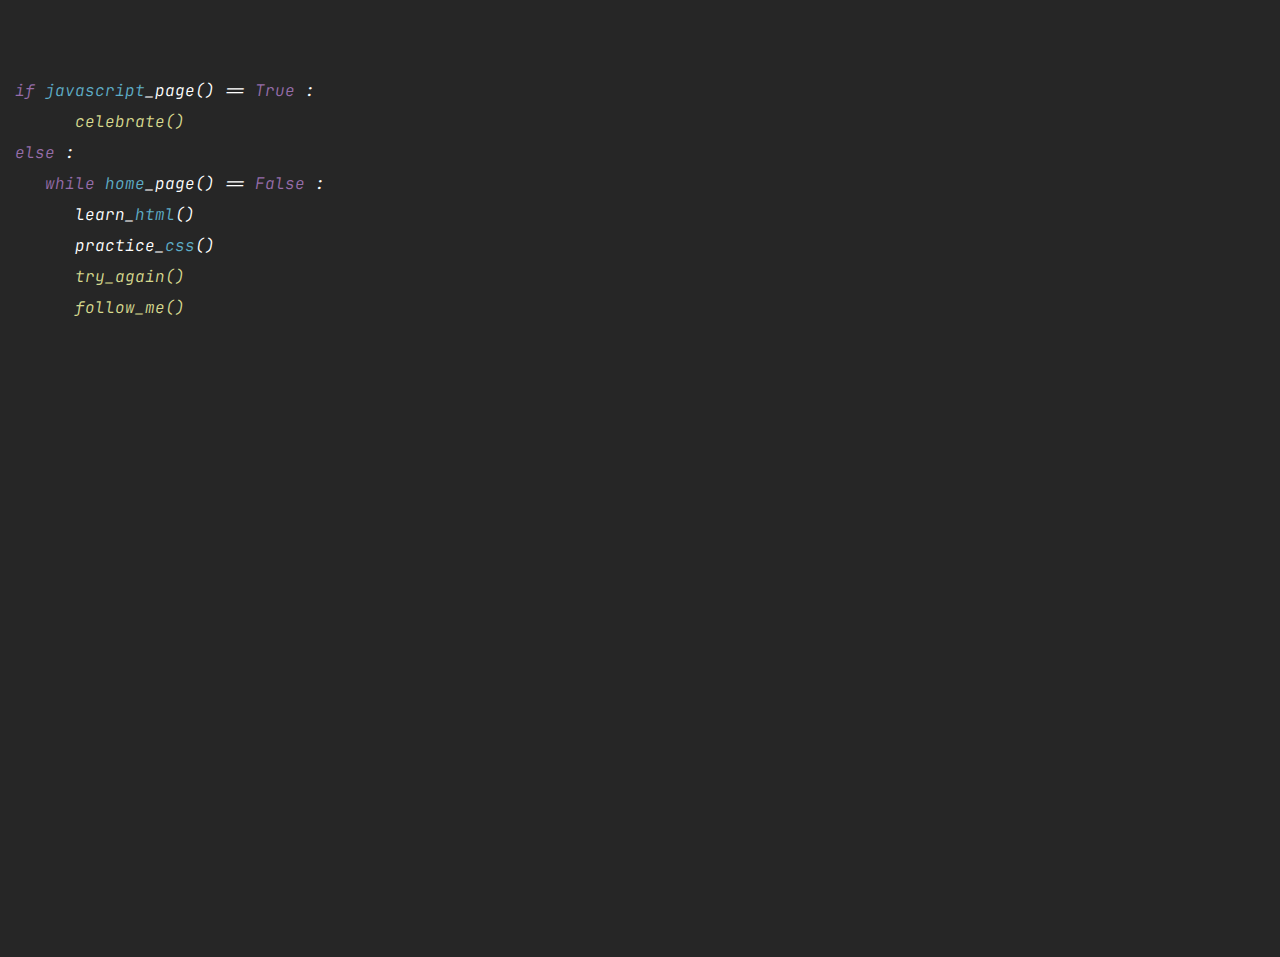
<file: index.html>
<!DOCTYPE html>
<html lang="pt-br">

<head>
    <meta charset="UTF-8">
    <meta name="viewport" content="width=device-width, initial-scale=1.0">
    <link rel="shortcut icon" href="./favicon/favicon.ico" type="image/x-icon">
    <link rel="stylesheet" href="./css/home.css">
    <title>HOME</title>
</head>

<body>
    <header>
        <nav>
            <div> 
                <p> <span class="rosa">if</span> <a href="#">javascript</a>_page() == <span class="rosa">True</span> :</p> 
                <p class="identmax"> <span class="amarelo">celebrate()</span></p>
                <p> <span class="rosa">else</span> :</p>
                <p class="identmin"> <span class="rosa">while</span> <a href="./index.html"><span class="azul">home</span></a>_page() == <span class="rosa">False</span> :</p>
                <p class="identmax"> learn_<a href="./html.html"><span class="azul">html</span></a>()</p>
                <p class="identmax"> practice_<a href="./css.html"><span class="azul">css</span></a>()</p>
                <p class="identmax"><span class="amarelo">try_again()</span></p>
                <p class="identmax"><span class="amarelo"><a href="https://github.com/Brenno-pc" class="amarelo" target="_blank" rel="external">follow_me()</a></span></p>
            </div>
        </nav>  
    </header>  
</body> 
</html>
</file>
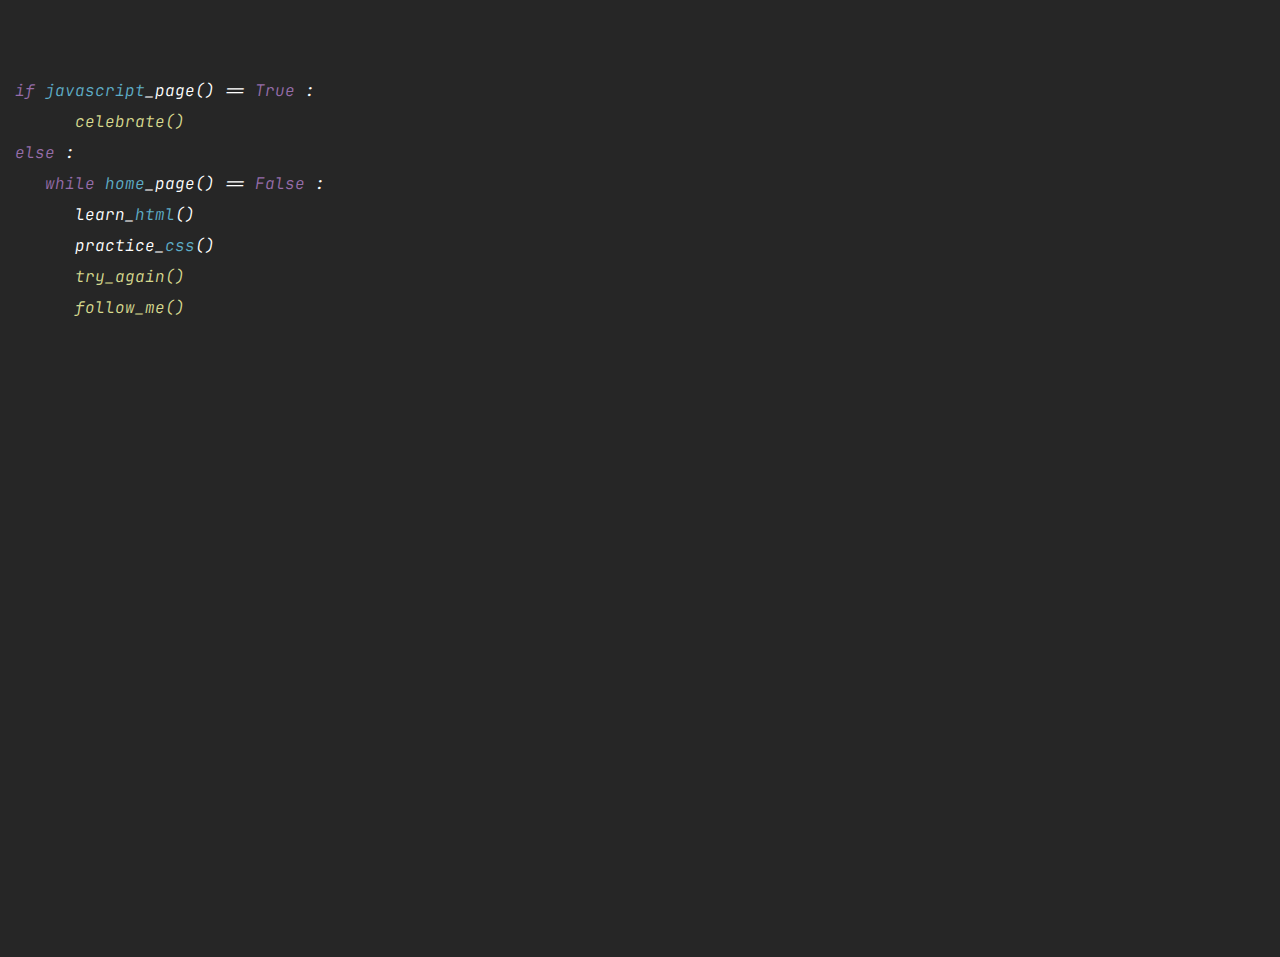
<file: html/index.html>
<!DOCTYPE html>
<html lang="pt-br">

<head>
    <meta charset="UTF-8">
    <meta name="viewport" content="width=device-width, initial-scale=1.0">
    <link rel="shortcut icon" href="./favicon/favicon.ico" type="image/x-icon">
    <link rel="stylesheet" href="../css/home.css">
    <title>HOME</title>
</head>

<body>
    <header>
        <nav>
            <div> 
                <p> <span class="rosa">if</span> <a href="#">javascript</a>_page() == <span class="rosa">True</span> :</p> <!--Falta colocar link no java script e colocar o header todo dentro do JS-->
                <p class="identmax"> <span class="amarelo">celebrate()</span></p>
                <p> <span class="rosa">else</span> :</p>
                <p class="identmin"> <span class="rosa">while</span> <a href="../html/home.html"><span class="azul">home</span></a>_page() == <span class="rosa">False</span> :</p>
                <p class="identmax"> learn_<a href="../html/html.html"><span class="azul">html</span></a>()</p>
                <p class="identmax"> practice_<a href="../html/css.html"><span class="azul">css</span></a>()</p>
                <p class="identmax"><span class="amarelo">try_again()</span></p> <!--Futuramente colocar JS para recarregar a pagina nesse botão-->
                <p class="identmax"><span class="amarelo"><a href="https://github.com/Brenno-pc" class="amarelo" target="_blank" rel="external">follow_me()</a></span></p>
            </div>
        </nav> 
    </header>  
    
</body>

</html>
</file>
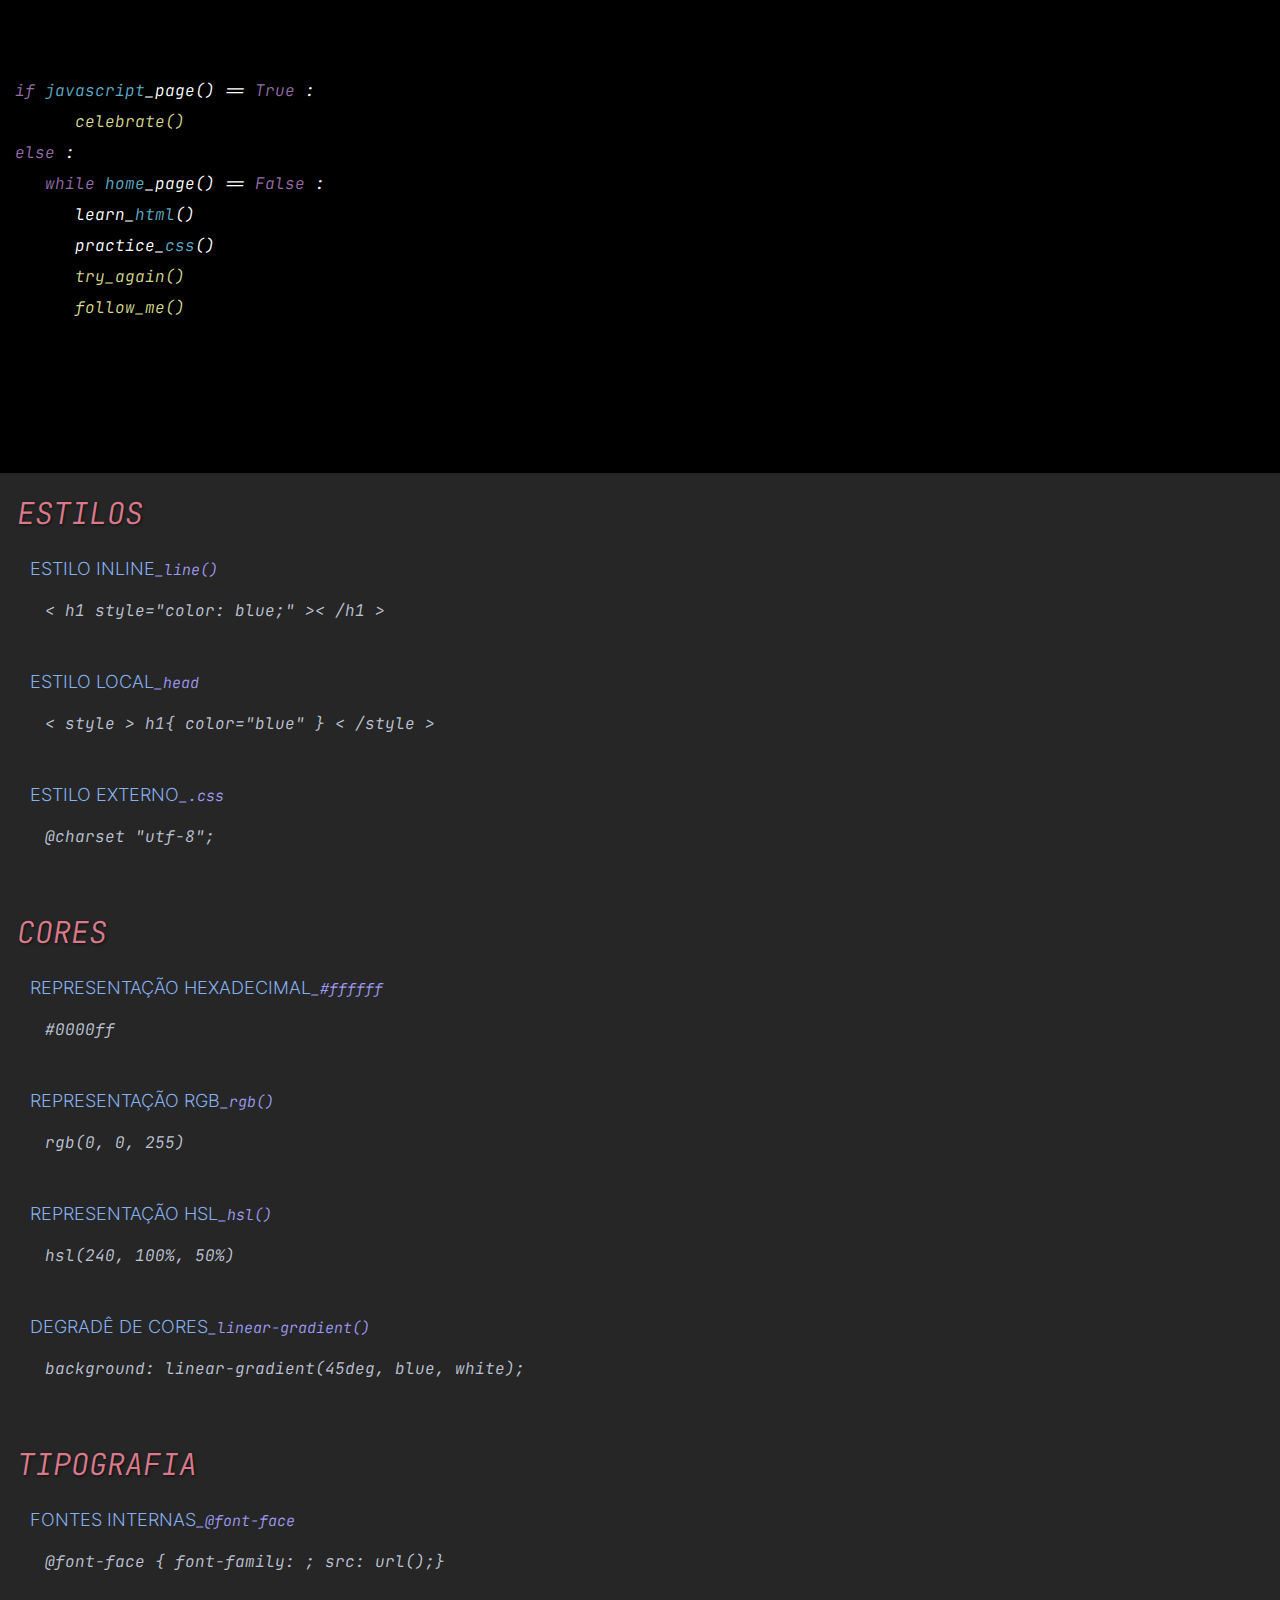
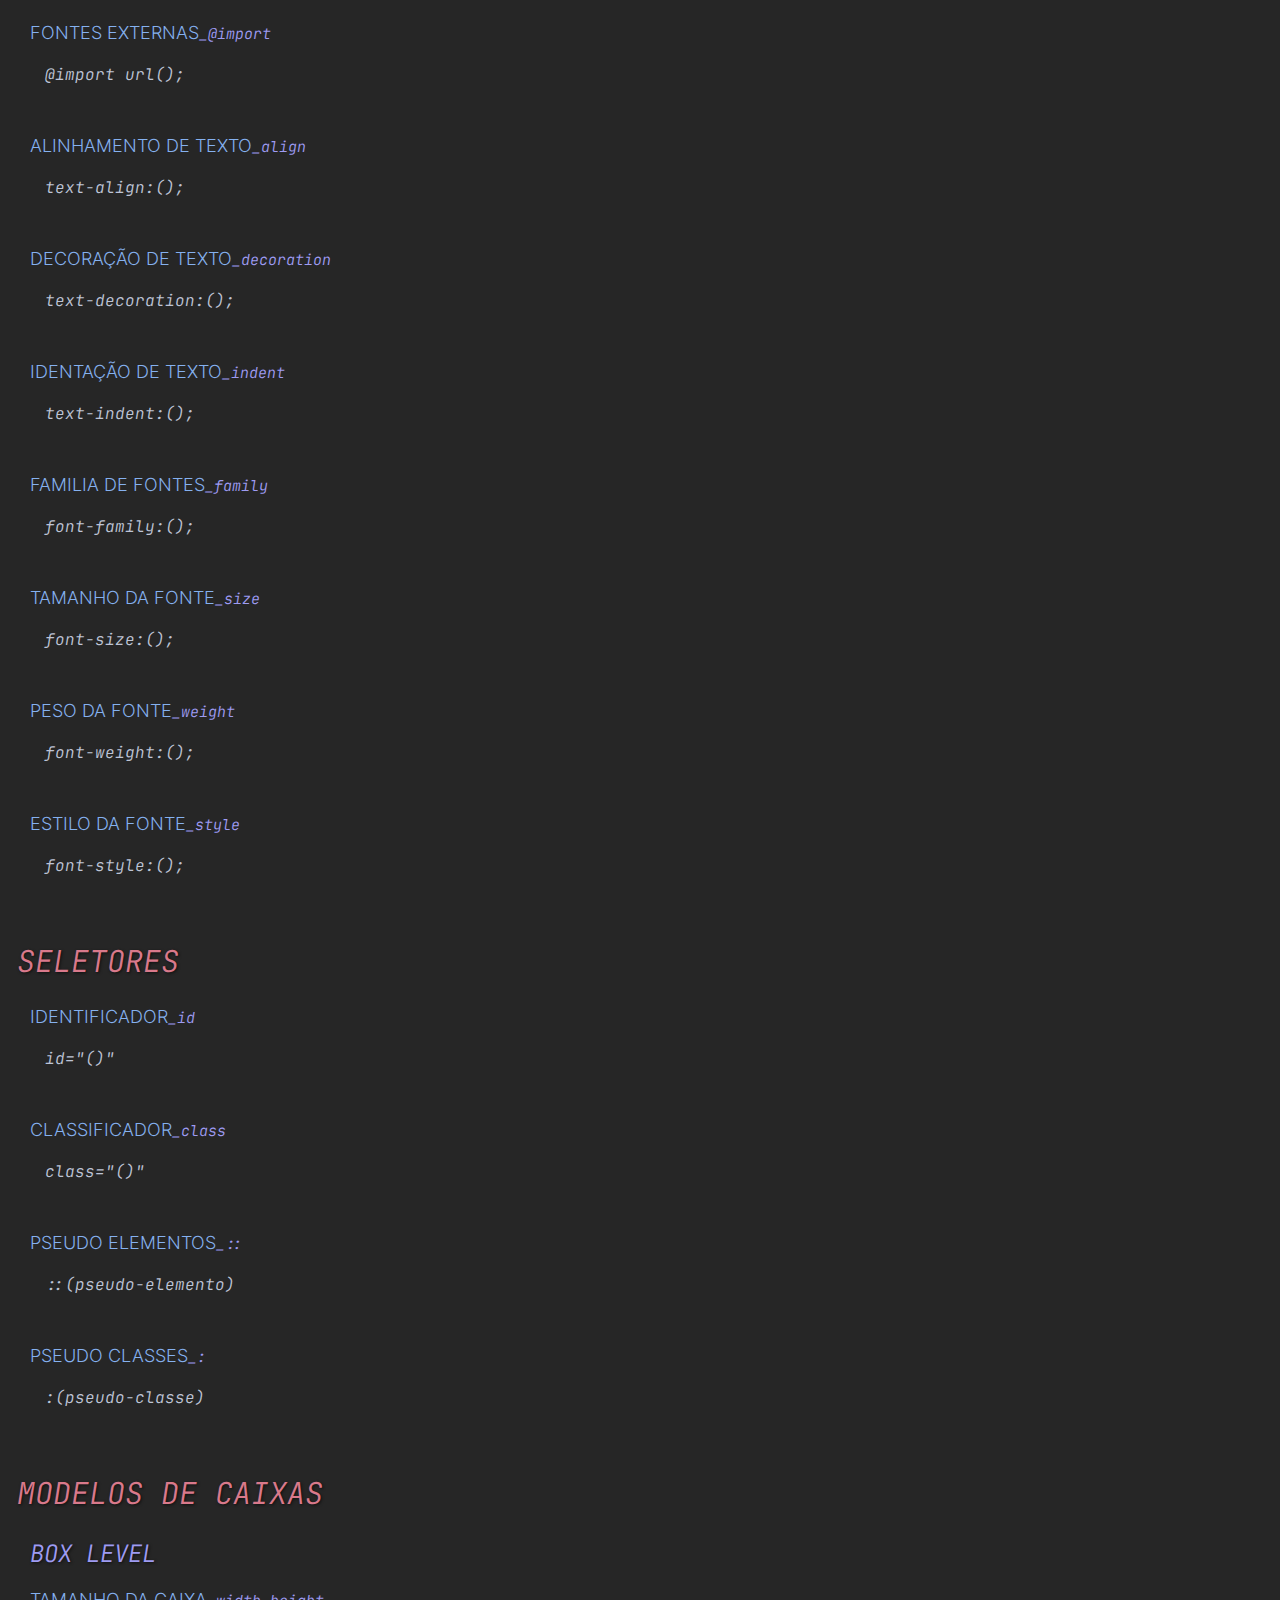
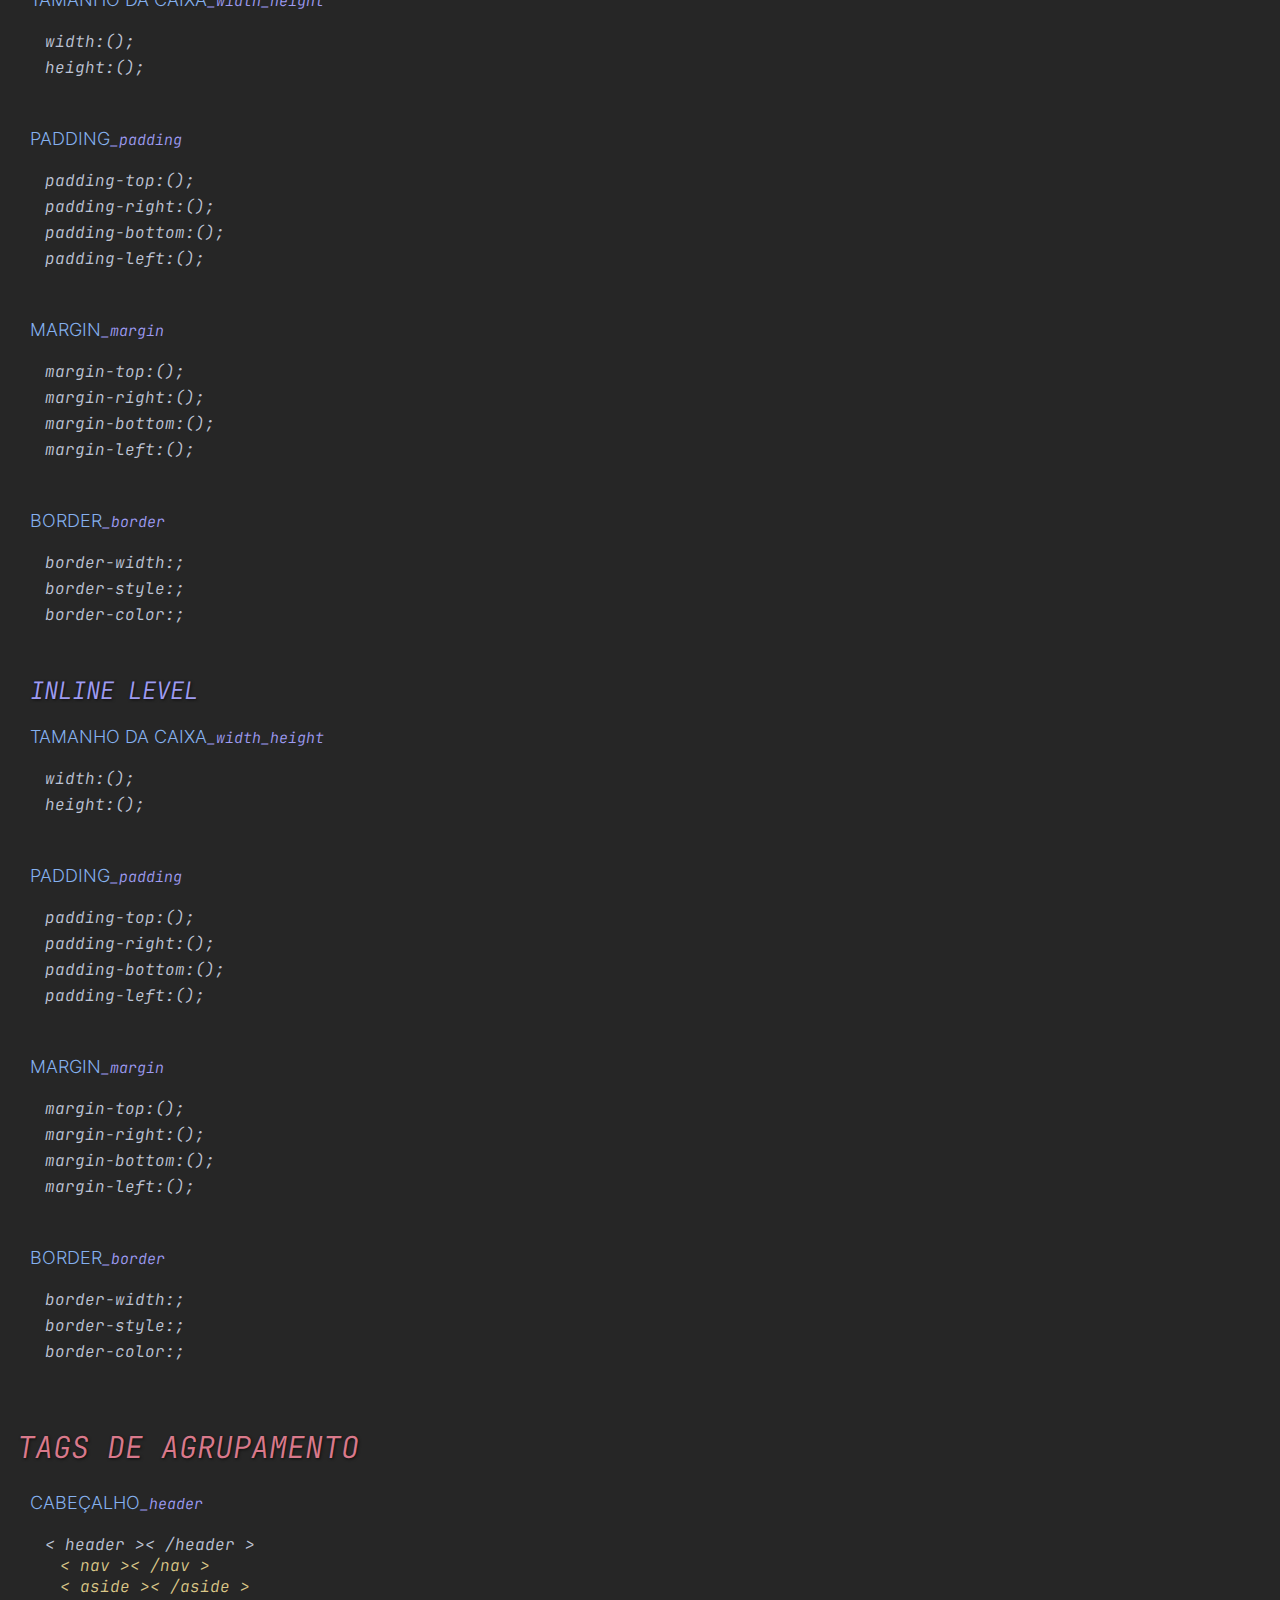
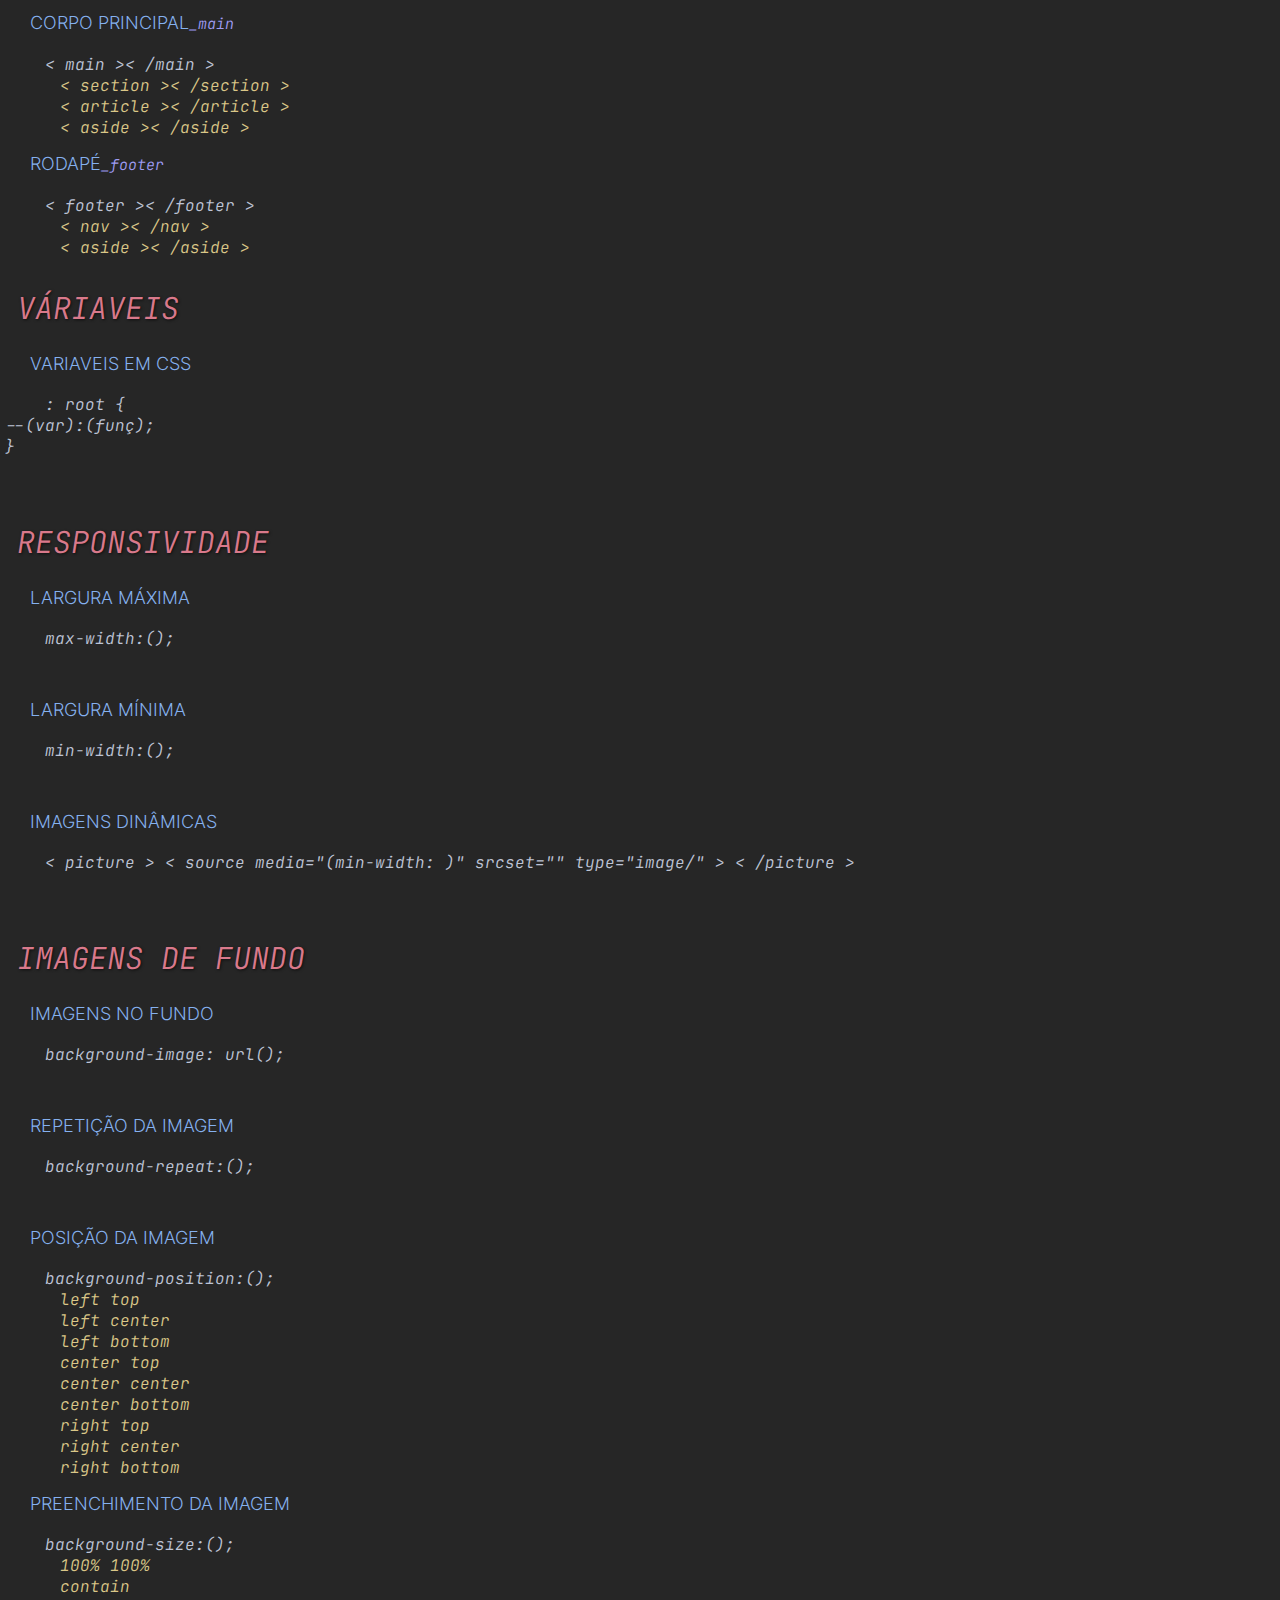
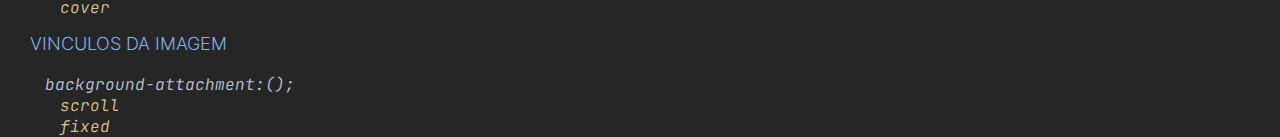
<file: css.html>
<!DOCTYPE html>
<html lang="pt-br">
<head>
    <meta charset="UTF-8">
    <meta name="viewport" content="width=device-width, initial-scale=1.0">
    <link rel="shortcut icon" href="./favicon/favicon.ico" type="image/x-icon">
    <link rel="stylesheet" href="./css/css.css">
    <title>CSS</title>

</head>
<body> 
    <header>
        <nav>
            <div> 
                <p> <span class="rosa">if</span> <a href="#">javascript</a>_page() == <span class="rosa">True</span> :</p>
                <p class="identmax"> <span class="amarelo">celebrate()</span></p>
                <p> <span class="rosa">else</span> :</p>
                <p class="identmin"> <span class="rosa">while</span> <a href="./index.html"><span class="azul">home</span></a>_page() == <span class="rosa">False</span> :</p>
                <p class="identmax"> learn_<a href="./html.html"><span class="azul">html</span></a>()</p>
                <p class="identmax"> practice_<a href="./css.html"><span class="azul">css</span></a>()</p>
                <p class="identmax"><span class="amarelo">try_again()</span></p>
                <p class="identmax"><span class="amarelo"><a href="https://github.com/Brenno-pc" class="amarelo" target="_blank" rel="external">follow_me()</a></span></p>
            </div>
        </nav> 
    </header>

    <main>
        <h1>ESTILOS</h1>
            <article>
                <section>
                    <h2><abbr title="É usado na mesma linha que o conteúdo .html." class="titleh2">ESTILO INLINE</abbr><small>_line()</small></h2>
                        <p> < h1 style="color: blue;" >< /h1 > </p>
                </section>
                <section>
                    <h2><abbr title="É usado no mesmo arquivo que o conteúdo .html, na área <head>."  class="titleh2">ESTILO LOCAL</abbr><small>_head</small></h2>
                    <p> &lt; style &gt; h1{ color="blue" } &lt; /style &gt; </p>
                </section>
                <section>
                    <h2><abbr title="É criado um arquivo .css para adicionar estilos a ele"  class="titleh2">ESTILO EXTERNO</abbr><small>_.css</small></h2>
                        <p> @charset "utf-8"; </p>
                </section>
            </article>

        <h1> CORES</h1>
            <article>
                <section>
                    <h2><abbr title="Seus niveis vão de 0 (mais escuro) até ff (mais claro)."  class="titleh2">REPRESENTAÇÃO HEXADECIMAL</abbr><small>_#ffffff</small></h2>
                        <p> #0000ff </p>
                </section>
                <section>
                    <h2><abbr title="Seus niveis vão de (0 até 255)."  class="titleh2">REPRESENTAÇÃO RGB</abbr><small>_rgb()</small></h2>
                        <p> rgb(0, 0, 255) </p>
                </section>
                <section>
                    <h2><abbr title="É composto por (matiz saturação luminosidade)"  class="titleh2">REPRESENTAÇÃO HSL</abbr><small>_hsl()</small></h2>
                        <p> hsl(240, 100%, 50%) </p>
                </section>
                <section>
                    <h2><abbr title="Dentro do linear gradient é definido : direção do degradê e as cores"  class="titleh2">DEGRADÊ DE CORES</abbr><small>_linear-gradient()</small></h2>
                        <p> background: linear-gradient(45deg, blue, white); </p>
                </section>
            </article>

        <h1>TIPOGRAFIA</h1>
            <article>
                <section>
                    <h2><abbr title="Adicione uma fonte baixada e então coloque na tag."  class="titleh2">FONTES INTERNAS</abbr><small>_@font-face</small></h2>
                        <p>@font-face { font-family: ; src: url();} </p>
                </section>
                <section>
                    <h2><abbr title="Adiciona a url de uma fonte externa."  class="titleh2">FONTES EXTERNAS</abbr><small>_@import</small></h2>
                        <p> @import url(); </p>
                </section>
                <section>
                    <h2><abbr title="É usado para alinhar o texto, seja centralizado, direita, esquerda ou justificado."  class="titleh2">ALINHAMENTO DE TEXTO</abbr><small>_align</small></h2>
                        <p> text-align:(); </p>
                </section>
                <section>
                    <h2><abbr title="É usado para adicionar sublinhado, riscar e etc..."  class="titleh2">DECORAÇÃO DE TEXTO</abbr><small>_decoration</small></h2>
                        <p> text-decoration:();</p>
                </section>
                <section>
                    <h2><abbr title="Usado para adicionar um espaço inicial no parágrafo."  class="titleh2">IDENTAÇÃO DE TEXTO</abbr><small>_indent</small></h2>
                        <p> text-indent:(); </p>
                </section>
                <section>
                    <h2><abbr title="É usado para alterar o tipo da fonte."  class="titleh2">FAMILIA DE FONTES</abbr><small>_family</small></h2>
                        <p> font-family:(); </p>
                </section>
                <section>
                    <h2><abbr title="É usado para alterar o tamanho da fonte, em PX ou EM"  class="titleh2">TAMANHO DA FONTE</abbr><small>_size</small></h2>
                        <p> font-size:(); </p>
                </section>
                <section>
                    <h2><abbr title="É usado para alterar a espessura da fonte."  class="titleh2">PESO DA FONTE</abbr><small>_weight</small></h2>
                        <p> font-weight:();</p>
                </section>
                <section>
                    <h2><abbr title="É usado para alterar o estilo da fonte, como exemplo : itálico."  class="titleh2">ESTILO DA FONTE</abbr><small>_style</small></h2>
                        <p> font-style:(); </p>
                </section>
            </article>

        <h1>SELETORES</h1>
            <article> 
                <section>
                    <h2><abbr title="É usado para acrescentar determinada configuração a apenas 1 tag ao mesmo tempo. SUA REPRESENTAÇÃO É DADO POR : #nomeid"  class="titleh2">IDENTIFICADOR</abbr><small>_id</small></h2>
                        <p> id="()" </p>
                </section>
                <section>
                    <h2><abbr title="É usado para acrescentar determinada configuração a mais de 1 tag ao mesmo tempo. SUA REPRESENTAÇÃO É DADO POR : .nomeclass"  class="titleh2">CLASSIFICADOR</abbr><small>_class</small></h2>
                        <p > class="()" </p>
                </section>
                <section>
                    <h2><abbr title="É usado para estilizar uma parte específica do elemento selecionado. REPRESENTAÇÃO ::pseudo-elemento"  class="titleh2">PSEUDO ELEMENTOS</abbr><small>_::</small></h2>
                        <p>::(pseudo-elemento)</p>
                </section>
                <section>
                    <h2><abbr title="É usado para especificar um estado especial do elemento selecionado. REPRESENTAÇÃO  :pseudo-classe"  class="titleh2">PSEUDO CLASSES</abbr><small>_:</small></h2>
                        <p> :(pseudo-classe)</p>
                </section>
            </article>

        <h1>MODELOS DE CAIXAS</h1> 
            <article>
                <h1 class="h2">BOX LEVEL</h1>
                    <section>
                        <h2><abbr title="É o tamanho da caixa da letra, seja box ou inline level"  class="titleh2">TAMANHO DA CAIXA</abbr><small>_width_height</small></h2>  
                            <p class="variosp">width:();</p>
                            <p>height:();</p>
                    </section>
                    <section>
                        <h2><abbr title="É usado para afastar a letra das bordas da caixa da própria letra."  class="titleh2">PADDING</abbr><small>_padding</small></h2>
                            <p class="variosp">padding-top:();</p>
                            <p class="variosp">padding-right:();</p>
                            <p class="variosp">padding-bottom:();</p>
                            <p>padding-left:();</p>
                    </section>  
                    <section>
                        <h2><abbr title="É usado para afastar uma letra e sua caixa da borda do site"  class="titleh2">MARGIN</abbr><small>_margin</small></h2>
                            <p class="variosp">margin-top:();</p>
                            <p class="variosp">margin-right:();</p>
                            <p class="variosp">margin-bottom:();</p>
                            <p>margin-left:();</p>
                    </section>
                    <section>
                        <h2><abbr title="É usado para criar uma linha envolta do conteúdo."  class="titleh2">BORDER</abbr><small>_border</small></h2>
                            <p class="variosp">border-width:;</p>
                            <p class="variosp">border-style:;</p> 
                            <p>border-color:;</p> 
                    </section>
            </article>
            <article>
                <h1 class="h2">INLINE LEVEL</h1>
                    <section>
                        <h2><abbr title="É o tamanho da caixa da letra, seja box ou inline level"  class="titleh2">TAMANHO DA CAIXA</abbr><small>_width_height</small></h2>  
                            <p class="variosp">width:();</p>
                            <p>height:();</p>
                    </section>
                    <section>
                        <h2><abbr title="É usado para afastar a letra das bordas da caixa da própria letra."  class="titleh2">PADDING</abbr><small>_padding</small></h2>
                            <p class="variosp">padding-top:();</p>
                            <p class="variosp">padding-right:();</p>
                            <p class="variosp">padding-bottom:();</p>
                            <p>padding-left:();</p>
                    </section>  
                    <section>
                        <h2><abbr title="É usado para afastar uma letra e sua caixa da borda do site "  class="titleh2">MARGIN</abbr><small>_margin</small></h2>
                            <p class="variosp">margin-top:();</p>
                            <p class="variosp">margin-right:();</p>
                            <p class="variosp">margin-bottom:();</p>
                            <p>margin-left:();</p>
                    </section>
                    <section>
                        <h2><abbr title="É usado para criar uma linha envolta do conteúdo."  class="titleh2">BORDER</abbr><small>_border</small></h2>
                            <p class="variosp">border-width:;</p>
                            <p class="variosp">border-style:;</p> 
                            <p>border-color:;</p> 
                    </section>
            </article>

        <h1>TAGS DE AGRUPAMENTO</h1>
            <article>   
                <section>
                    <h2><abbr title="É o inicio do site."  class="titleh2">CABEÇALHO</abbr><small>_header</small></h2>
                        <p class="variosp"> < header >< /header > </p>
                        <div class="dentrodatag"><abbr title="tag para adicionar um menu"> < nav >< /nav > </abbr></div> 
                        <div class="dentrodatag"><abbr title="É usado para deixar um conteúdo a parte. "> < aside >< /aside > </abbr></div>
                </section>
                <section>
                    <h2><abbr title="É onde tudo que é principal é adicionado."  class="titleh2">CORPO PRINCIPAL</abbr><small>_main</small></h2>
                        <p class="variosp"> < main >< /main > </p>
                        <div class="dentrodatag"><abbr title="É usado para agrupar conteúdos."> < section >< /section > </abbr></div>
                        <div class="dentrodatag"><abbr title="É usado para delimitar conteúdos."> < article >< /article > </abbr></div>
                        <div class="dentrodatag"><abbr title="É usado para deixar um conteúdo a parte. "> < aside >< /aside > </abbr></div>
                </section>
                <section>
                    <h2><abbr title="É a área inferior do site/ área final."  class="titleh2">RODAPÉ</abbr><small>_footer</small></h2>
                        <p class="variosp"> < footer >< /footer > </p>
                        <div class="dentrodatag"><abbr title="tag para adicionar um menu"> < nav >< /nav > </abbr></div> 
                        <div class="dentrodatag"><abbr title="É usado para deixar um conteúdo a parte. "> < aside >< /aside > </abbr></div>
                </section>
            </article>

        <h1>VÁRIAVEIS</h1>
            <article>
                <section>
                    <h2><abbr title=" Ela é útil para definir variáveis CSS globais, que podem ser utilizadas em todo o documento. UTILIZAÇÃO : var(nome da variavel)"  class="titleh2">VARIAVEIS EM CSS</abbr></h2> 
                        <p> : root { <br> --<abbr title="variavel">(var)</abbr>:<abbr title="função">(funç)</abbr>;  <br> }</p>
                </section>
            </article>
        
        <h1>RESPONSIVIDADE</h1>
            <article>
                <section>
                    <h2><abbr title="Tamanho máximo que o site vai ocupar na tela."  class="titleh2">LARGURA MÁXIMA</abbr></h2>
                        <p> max-width:(); </p>
                </section>
                <section>
                    <h2><abbr title="Tamanho mínimo que o site vai ocupar na tela."  class="titleh2">LARGURA MÍNIMA</abbr></h2>
                        <p> min-width:(); </p>
                </section>
                <section>
                    <h2><abbr title="Imagens que alteram o tamanho conforme a resolução da tela."  class="titleh2">IMAGENS DINÂMICAS</abbr></h2>
                    <p> < picture > < source media="(min-width: )" srcset="" type="image/" > < /picture > </p>
                </section>
            </article>
        <h1>IMAGENS DE FUNDO</h1>
            <article>
                <section>
                    <h2><abbr title="Adiciona uma imagem no fundo do site."  class="titleh2">IMAGENS NO FUNDO</abbr></h2>
                        <p> background-image: url(); </p>
                </section>
                <section>
                    <h2><abbr title="Usamos background repeat para dizer se a imagem de fundo irá se repetir ou não."  class="titleh2">REPETIÇÃO DA IMAGEM</abbr></h2>
                        <p> background-repeat:(); </p>
                </section>
                <section>
                    <h2><abbr title="Determina em que posição a imagem irá ficar."  class="titleh2">POSIÇÃO DA IMAGEM</abbr></h2>
                        <p class="variosp"> background-position:(); </p>
                        <div class="dentrodatag">left top</div>
                        <div class="dentrodatag">left center</div>
                        <div class="dentrodatag">left bottom</div>
                        <div class="dentrodatag">center top</div>
                        <div class="dentrodatag">center center</div>
                        <div class="dentrodatag">center bottom</div>
                        <div class="dentrodatag">right top</div>
                        <div class="dentrodatag">right center</div>
                        <div class="dentrodatag">right bottom</div>
                </section>
                <section>
                    <h2><abbr title="Maneiraa de deixar a imagem preenchendo toda a tela, independente do tamanho"  class="titleh2">PREENCHIMENTO DA IMAGEM</abbr></h2>
                        <p class="variosp"> background-size:(); </p>
                        <div class="dentrodatag"><abbr title="Ao mudar a resolução/tamanho do navegador, a imagem fica distorcida.">100% 100%</abbr></div>
                        <div class="dentrodatag"><abbr title="A imagem fica no seu tamanho normal sendo 100% exibida.">contain</abbr></div>
                        <div class="dentrodatag"><abbr title="Cobre a tela inteira, cortando a imagem para ser exibida 100% na resolução do navegador.">cover</abbr></div>
                </section>
                <section>
                    <h2><abbr title="Como a imagem vai se comportar quando tiver algum conteudo à frente da imagem."  class="titleh2">VINCULOS DA IMAGEM</abbr></h2>
                        <p class="variosp"> background-attachment:(); </p>
                        <div class="dentrodatag"><abbr title="Cria uma rolagem na tela, independente da imagem de fundo.">scroll</abbr></div>
                        <div class="dentrodatag" ><abbr title="Deixa o fundo fixo, mantendo apenas o conteúdo com rolagem." >fixed</abbr></div>
                </section>
            </article>
    </main>
</body>
</html>
</file>
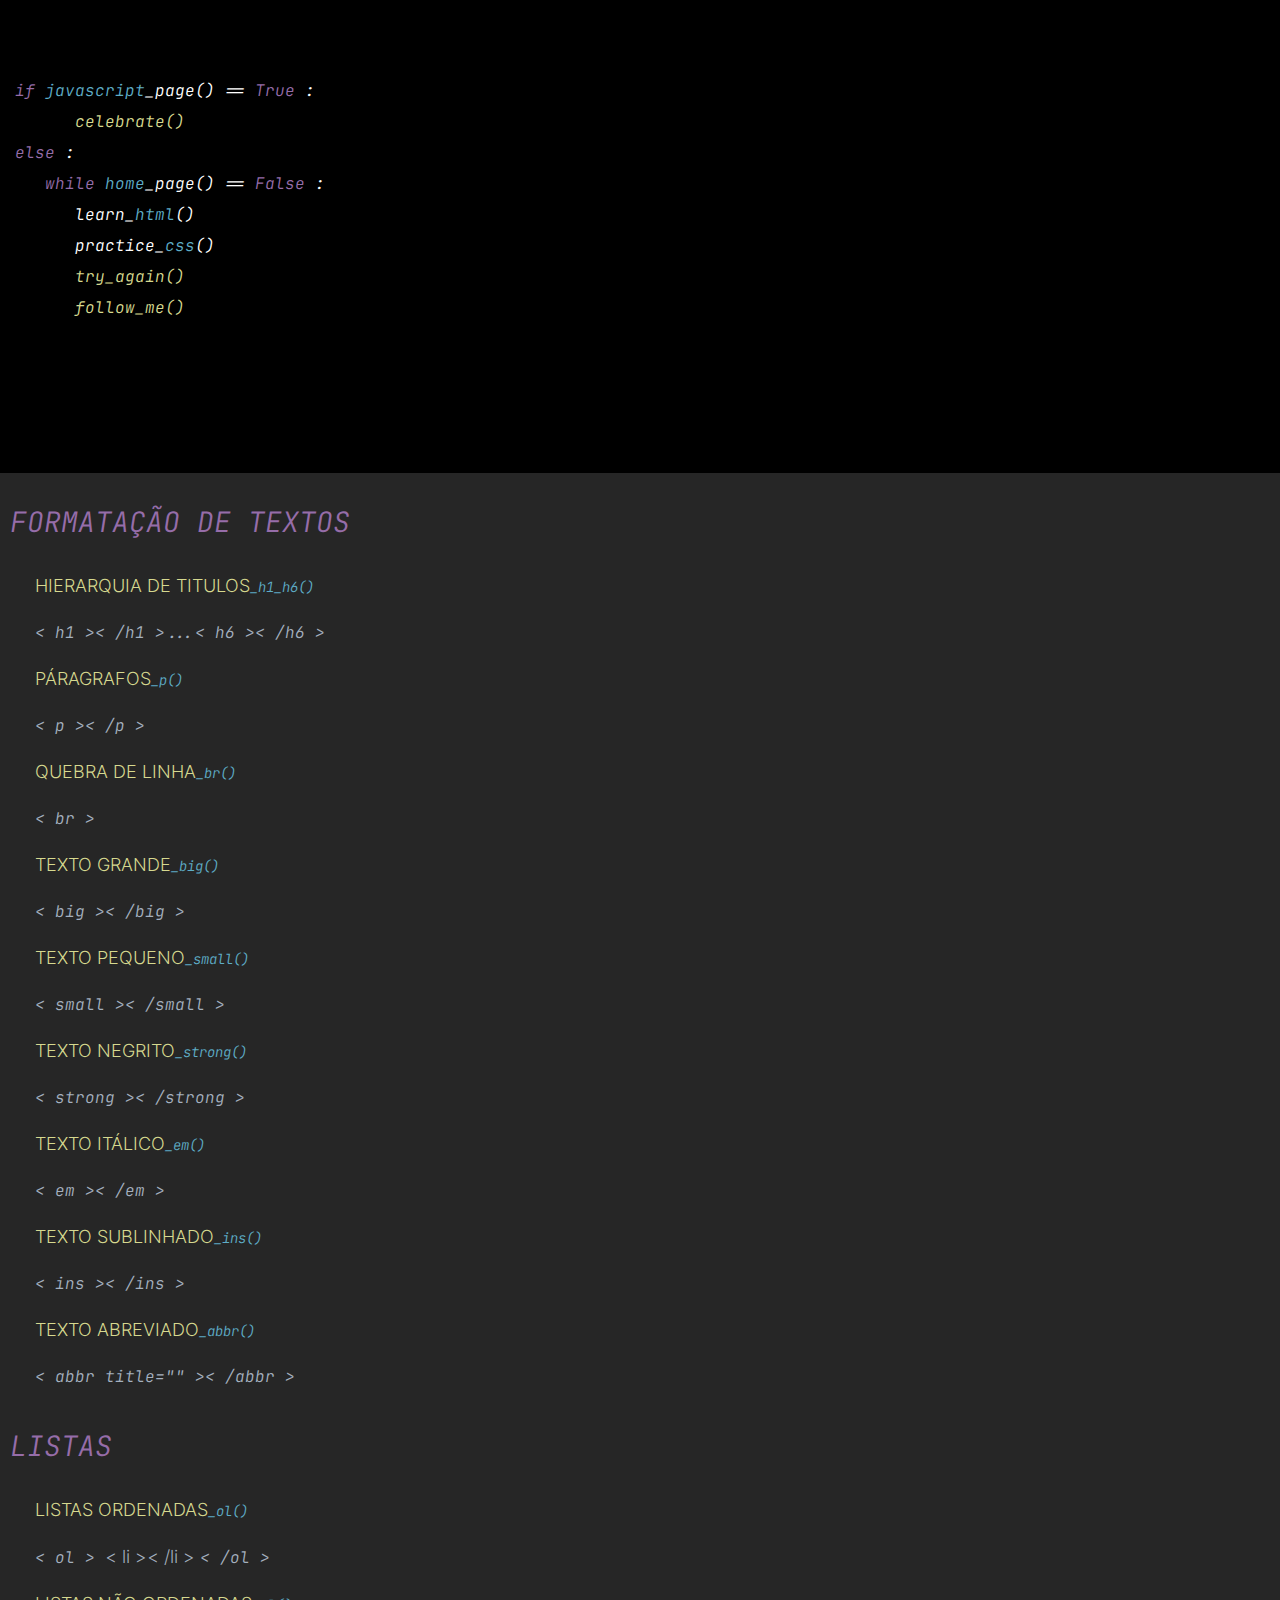
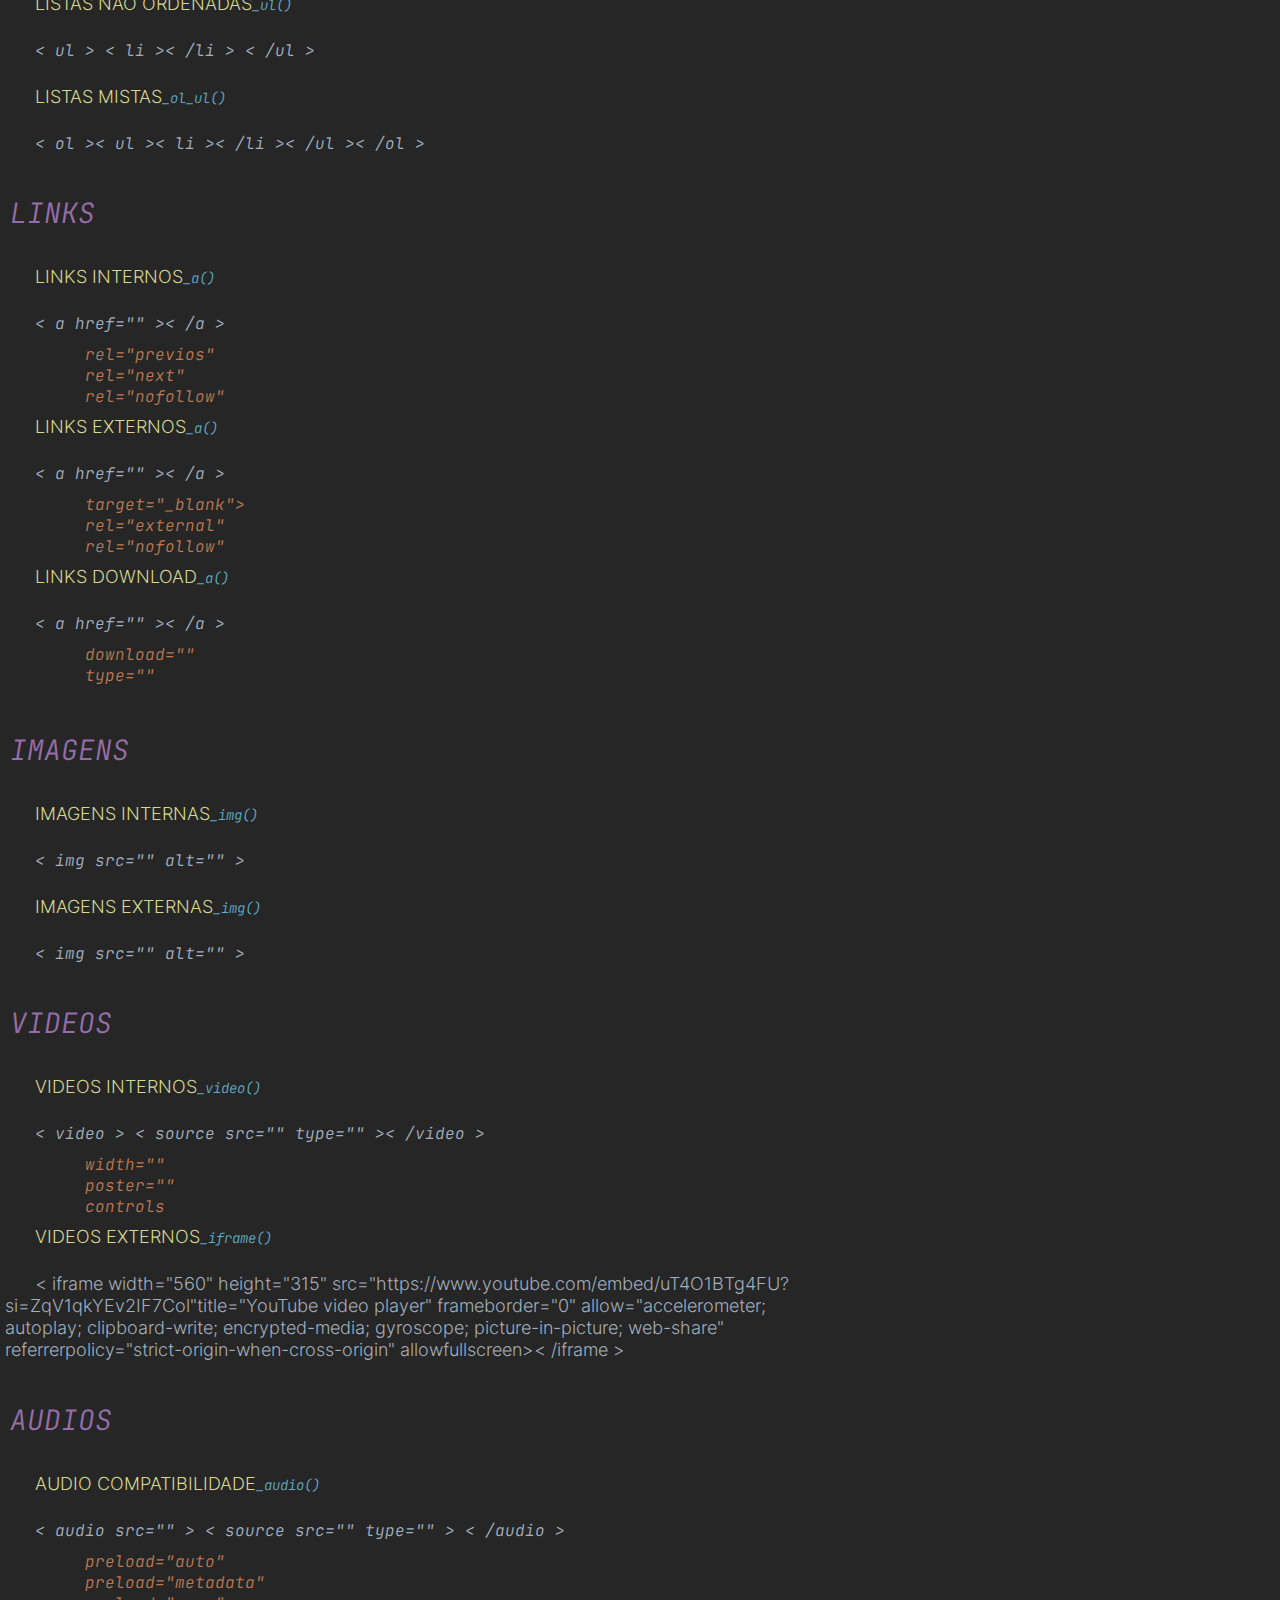
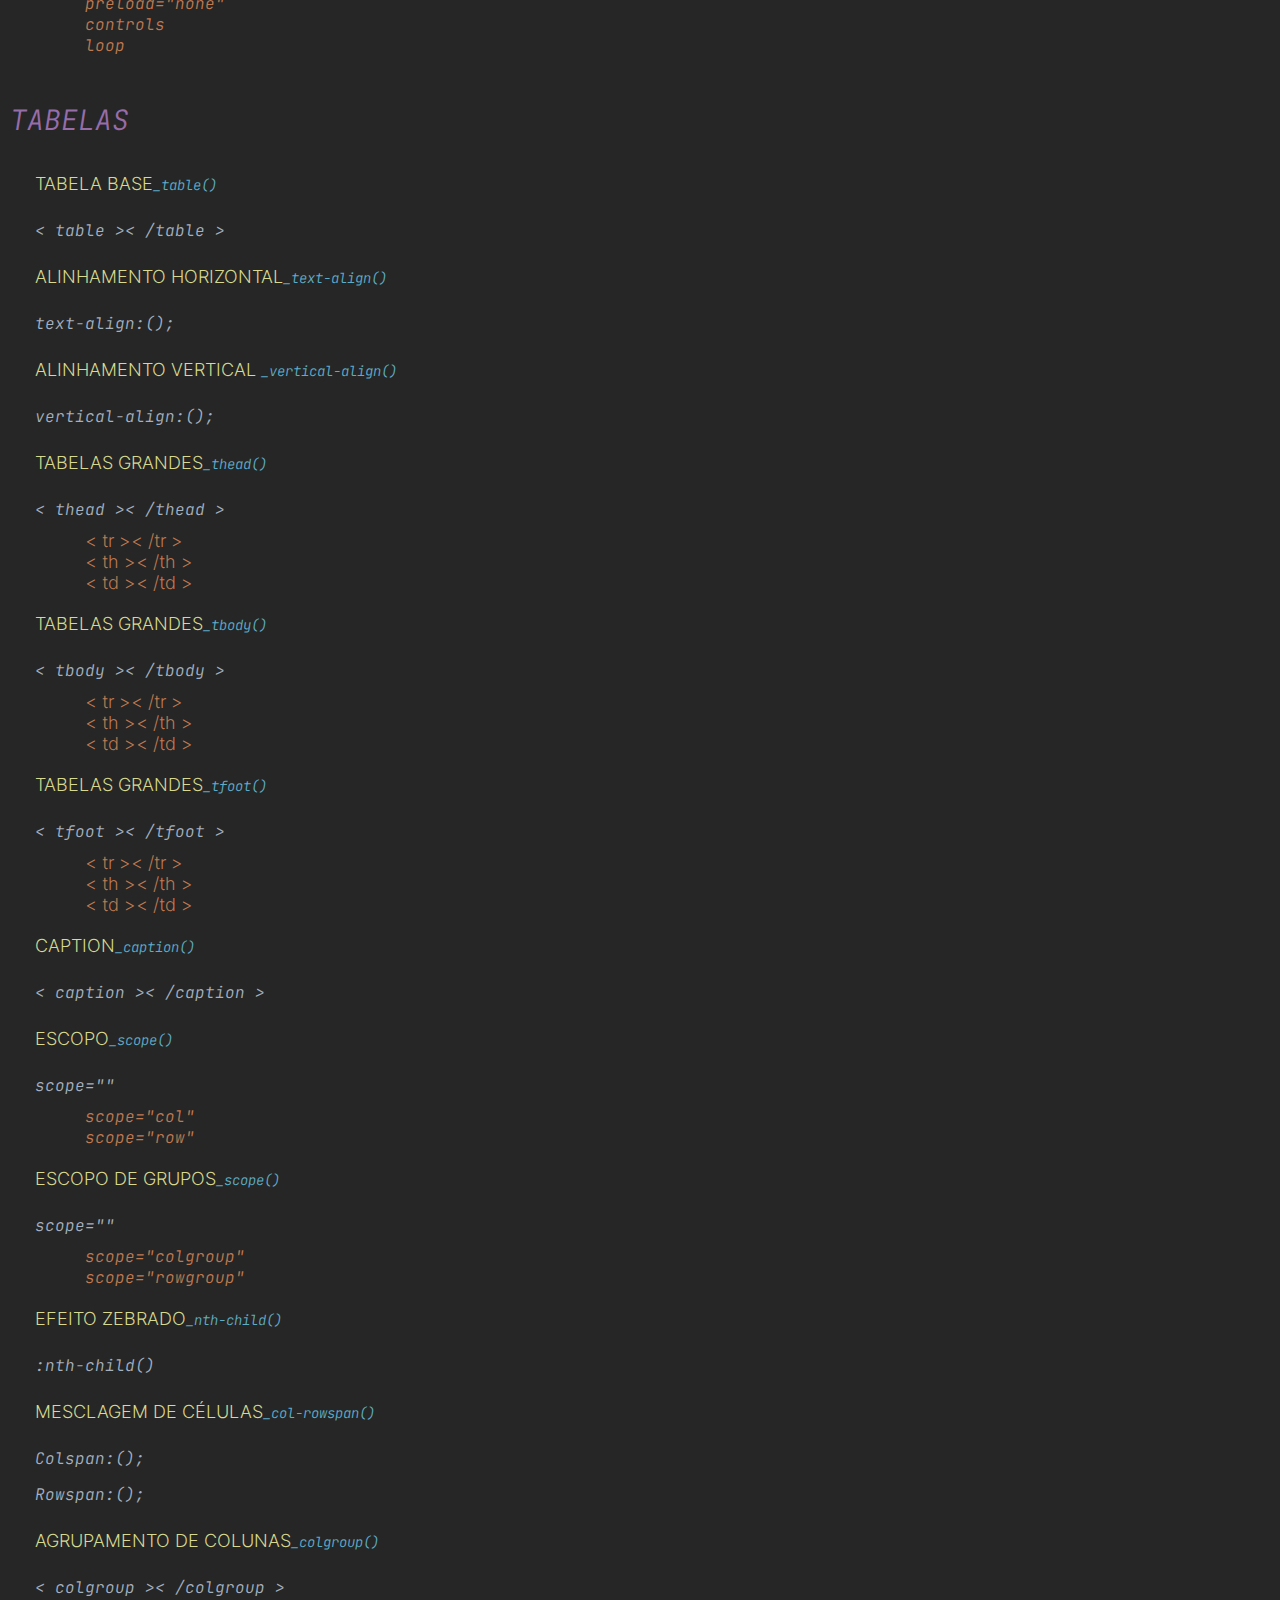
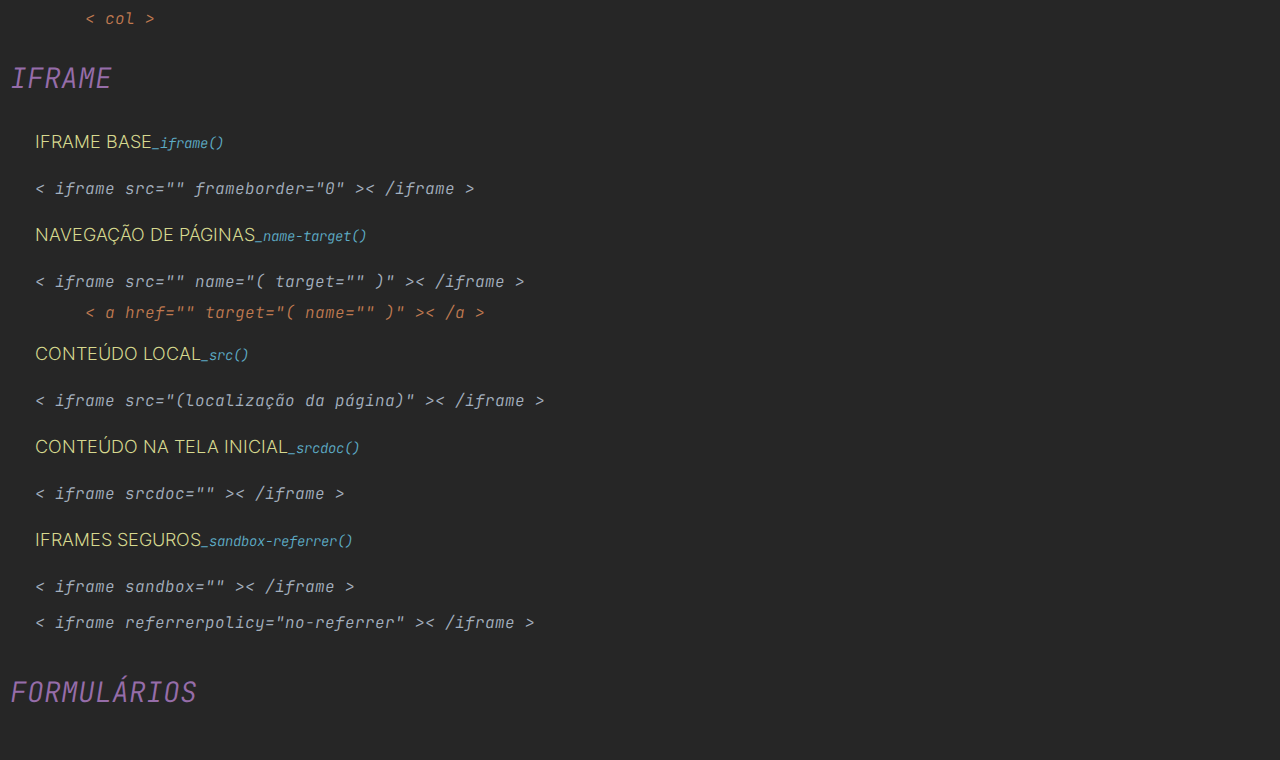
<file: html.html>
<!DOCTYPE html>
<html lang="pt-br">

<head>
    <meta charset="UTF-8">
    <meta name="viewport" content="width=device-width, initial-scale=1.0">
    <link rel="shortcut icon" href="./favicon/favicon.ico" type="image/x-icon">
    <link rel="stylesheet" href="./css/html.css">
    <title>HTML</title>
</head>

<body>
    <header>
        <nav>  
            <div> 
                <p> <span class="rosa">if</span> <a href="#">javascript</a>_page() == <span class="rosa">True</span> :</p>
                <p class="identmax"> <span class="amarelo">celebrate()</span></p>
                <p> <span class="rosa">else</span> :</p>
                <p class="identmin"> <span class="rosa">while</span> <a href="./index.html"><span class="azul">home</span></a>_page() == <span class="rosa">False</span> :</p>
                <p class="identmax"> learn_<a href="./html.html"><span class="azul">html</span></a>()</p>
                <p class="identmax"> practice_<a href="./css.html"><span class="azul">css</span></a>()</p>
                <p class="identmax"><span class="amarelo">try_again()</span></p>
                <p class="identmax"><span class="amarelo"><a href="https://github.com/Brenno-pc" class="amarelo" target="_blank" rel="external">follow_me()</a></span></p>
            </div>
        </nav> 
    </header> 

    <main>
        <h1>FORMATAÇÃO DE TEXTOS</h1>
            <section>
                <article> 
                    <h2><abbr title="Usado para adicionar titulos e subtítulos. ">HIERARQUIA DE TITULOS</abbr><small>_h1_h6()</small></h2>
                        <p> < h1 >< /h1 >...< h6 >< /h6 > </p>
                </article>
                <article>
                    <h2><abbr title="Usado para adicionar um parágrafo.">PÁRAGRAFOS</abbr><small>_p()</small></h2> 
                        <p> < p >< /p > </p>
                </article>
                <article>
                    <h2><abbr title="Quebra a linha e continua na linha debaixo.">QUEBRA DE LINHA</abbr><small>_br()</small></h2>
                        <p> < br > </p>
                </article>
                <article>
                    <h2><abbr title="Coloca um significado na letra para dar um destaque a ela, deixando-a maior.(tag obsoleta)">TEXTO GRANDE</abbr><small>_big()</small></h2>
                        <p> < big >< /big ></p>
                </article>
                <article>
                    <h2><abbr title="Coloca um significado na letra para deixa-lá menor.">TEXTO PEQUENO</abbr><small>_small()</small></h2>
                        <p> < small >< /small > </p>
                </article>
                <article>
                    <h2><abbr title="Deixa a letra com um significado (mais forte)">TEXTO NEGRITO</abbr><small>_strong()</small></h2>
                        <p> < strong >< /strong > </p>
                </article>
                <article>
                    <h2><abbr title="Deixa a letra mais inclinada">TEXTO ITÁLICO</abbr><small>_em()</small></h2>
                        <p> < em >< /em > </p>
                </article>
                <article>
                    <h2><abbr title="Acrecenta uma linha abaixo da letra, deixando sublinhado">TEXTO SUBLINHADO</abbr><small>_ins()</small></h2>
                        <p> < ins >< /ins > </p>
                </article>
                <article>
                    <h2><abbr title="Coloca o significado de uma palavra dentro da própria palavra">TEXTO ABREVIADO</abbr><small>_abbr()</small></h2>
                        <p> < abbr title="" >< /abbr > </p>
                </article>
            </section>

        <h1>LISTAS</h1>
            <section>
                <article>
                    <h2><abbr title="">LISTAS ORDENADAS</abbr><small>_ol()</small></h2>
                        <p>< ol > <abbr title=""> < li >< /li > </abbr> < /ol ></p>
                </article>
                <article>
                    <h2><abbr title="">LISTAS NÃO ORDENADAS</abbr><small>_ul()</small></h2>
                        <p>< ul > < li >< /li > < /ul ></p>
                </article>
                <article>
                    <h2><abbr title="">LISTAS MISTAS</abbr><small>_ol_ul()</small></h2>
                        <p> < ol >< ul >< li >< /li >< /ul >< /ol > </p>
                </article>
            </section>

        <h1>LINKS</h1>
            <section>
                <article>
                    <h2><abbr title="Links que redirecionam para outras páginas internas.">LINKS INTERNOS</abbr><small>_a()</small></h2>
                        <p> < a href="" >< /a > </p>
                        <div>rel="previos"</div> <br>
                        <div>rel="next"</div> <br>
                        <div class="marginbottom">rel="nofollow"</div>
                </article>
                <article>
                    <h2><abbr title="Links que redirecionam para páginas externas.">LINKS EXTERNOS</abbr><small>_a()</small></h2>
                    <p> < a href="" >< /a > </p>
                    <div>target="_blank"></div> <br>
                    <div>rel="external"</div> <br>
                    <div class="marginbottom">rel="nofollow"</div>
                </article>
                <article>
                    <h2><abbr title="Links que redirecionam para executar um download.">LINKS DOWNLOAD</abbr><small>_a()</small></h2>
                    <p> < a href="" >< /a > </p>
                    <div>download=""</div> <br>
                    <div class="marginbottom">type=""</div> <br>
                </article>
            </section>

        <h1>IMAGENS</h1>
            <section>
                <article>
                    <h2><abbr title="Imagens que estão armazenadas no próprio computador.">IMAGENS INTERNAS</abbr><small>_img()</small></h2>
                        <p> < img src="" alt="" > </p>
                </article>
                <article>
                    <h2><abbr title="Imagens de url por exemplo.">IMAGENS EXTERNAS</abbr><small>_img()</small></h2>
                        <p> < img src="" alt="" > </p>
                </article>
            </section> 

        <h1>VIDEOS</h1>
            <section>
                <article>
                    <h2><abbr title="Videos armazenados no próprio computador.">VIDEOS INTERNOS</abbr><small>_video()</small></h2>
                    <p> < video > < source src="" type="" >< /video > </p>
                        <div>width=""</div> <br>
                        <div>poster=""</div> <br>
                        <div class="marginbottom">controls</div>
                </article>
                <article>
                    <h2><abbr title="Videos armazenados em outras plataformas.">VIDEOS EXTERNOS</abbr><small>_iframe()</small></h2>
                        <p><abbr title="Usa o compatilhar e o incorporar do youtube.">
                            < iframe width="560" height="315" src="https://www.youtube.com/embed/uT4O1BTg4FU? <br>si=ZqV1qkYEv2IF7Col"title="YouTube video player" frameborder="0" allow="accelerometer; <br>autoplay; clipboard-write; encrypted-media; gyroscope; picture-in-picture; web-share" <br>referrerpolicy="strict-origin-when-cross-origin" allowfullscreen>< /iframe >
                        </abbr></p>
                </article>
            </section>

            <h1>AUDIOS</h1>
            <section>
                <article>
                    <h2><abbr title="Tag para melhor compatibilidade com audios nos sites.">AUDIO COMPATIBILIDADE</abbr><small>_audio()</small></h2>
                        <p> < audio src="" > < source src="" type="" > < /audio > </p>
                        <div>preload="auto"</div> <br>
                        <div>preload="metadata"</div> <br>
                        <div>preload="none"</div> <br>
                        <div>controls</div> <br>
                        <div class="marginbottom">loop</div> <br>
                </article> 
            </section>

        <h1>TABELAS</h1>
            <section>
                <article>
                    <h2><abbr title="Tag base das tabelas">TABELA BASE</abbr><small>_table()</small></h2>
                        <p> < table >< /table > </p>
                </article>
                <article>
                    <h2><abbr title="Alinhamento horizontal de uma tabela">ALINHAMENTO HORIZONTAL</abbr><small>_text-align()</small></h2>
                        <p> text-align:(); </p>
                </article>
                <article>
                    <h2><abbr title="Alinhamento vertical de uma tabela">ALINHAMENTO VERTICAL </abbr><small>_vertical-align()</small></h2>
                        <p> vertical-align:(); </p>
                </article>
                <article>
                    <h2><abbr title="Cabeçalho da tabela">TABELAS GRANDES</abbr><small>_thead()</small></h2>
                        <p> < thead >< /thead > </p>
                        <div> <abbr title="Linha da tabela">< tr >< /tr ></abbr> </div> <br>
                        <div> <abbr title="Acrescenta um titulo a determinado topico da tabela">< th >< /th ></abbr> </div> <br>
                        <div> <abbr title="Dado da tabela">< td >< /td ></abbr> </div> <br>
                </article> 
                <article>
                    <h2><abbr title="Corpo da tabela">TABELAS GRANDES</abbr><small>_tbody()</small></h2>
                        <p> < tbody >< /tbody > </p>
                        <div> <abbr title="Linha da tabela">< tr >< /tr ></abbr> </div> <br>
                        <div> <abbr title="Acrescenta um titulo a determinado topico da tabela">< th >< /th ></abbr> </div> <br>
                        <div> <abbr title="Dado da tabela">< td >< /td ></abbr> </div> <br>
                </article>
                <article>
                    <h2><abbr title="Rodapé da tabela">TABELAS GRANDES</abbr><small>_tfoot()</small></h2>
                        <p> < tfoot >< /tfoot > </p>
                        <div> <abbr title="Linha da tabela">< tr >< /tr ></abbr> </div> <br>
                        <div> <abbr title="Acrescenta um titulo a determinado topico da tabela">< th >< /th ></abbr> </div> <br>
                        <div> <abbr title="Dado da tabela">< td >< /td ></abbr> </div> <br>
                </article>
                <article>
                    <h2><abbr title="Acrescenta o título da tabela">CAPTION</abbr><small>_caption()</small></h2>
                        <p> < caption >< /caption > </p>
                </article>
                <article>
                    <h2><abbr title="Para dizer que X é um titulo da coluna X ou Para dizer que Y é um titulo da linha Y.">ESCOPO</abbr><small>_scope()</small></h2>
                        <p> scope="" </p>
                        <div>  scope="col" </div> <br>
                        
                        <div>  scope="row" </div> <br>
                </article>
                <article>
                    <h2><abbr title="Para dizer que X é um titulo de determinado grupo de coluna X ou Para dizer que Y é um titulo de determinado grupo da linha Y">ESCOPO DE GRUPOS</abbr><small>_scope()</small></h2>
                        <p>scope=""</p>
                        <div>  scope="colgroup" </div> <br>
                        <div>  scope="rowgroup" </div> <br>
                </article>
                <article>
                    <h2><abbr title="Efeito em que uma linha tem uma cor e na outra não">EFEITO ZEBRADO</abbr><small>_nth-child()</small></h2>
                        <p> :nth-child() </p>
                </article>
                <article>
                    <h2><abbr title="É expandir uma coluna (colspan) ou uma linha (rowspan) para preencher um espaço vazio na tabela. ">MESCLAGEM DE CÉLULAS</abbr><small>_col-rowspan()</small></h2>
                        <p>Colspan:();</p>
                        <p>Rowspan:();</p>
                </article>
                <article>
                    <h2><abbr title="serve para alterar uma coluna como um todo, seja cor ou alguma outra configuração;">AGRUPAMENTO DE COLUNAS</abbr><small>_colgroup()</small></h2>
                        <p> < colgroup >< /colgroup > </p>
                        <div> < col > </div> <br>
                </article>
            </section>

        <h1>IFRAME</h1>
            <section>
                <article>
                    <h2><abbr title="Tag para usar o iframe">IFRAME BASE</abbr><small>_iframe()</small></h2>
                        <p> < iframe src="" frameborder="0" >< /iframe > </p>
                </article>
                <article>
                    <h2><abbr title="Permite trocar as páginas dentro do iframe.">NAVEGAÇÃO DE PÁGINAS</abbr><small>_name-target()</small></h2>
                        <p> < iframe src="" name="( target="" )" >< /iframe > </p>
                        <div> < a href="" target="( name="" )" >< /a > </div> <br>
                </article>
                <article>
                    <h2><abbr title="Coloca somente 1 página para exibir dentro do iframe.">CONTEÚDO LOCAL</abbr><small>_src()</small></h2>
                        <p> < iframe src="(localização da página)" >< /iframe > </p>
                </article>
                <article>
                    <h2><abbr title="Por padrão, o iframe inicia sem nada exibindo dentro dele, com isso, passa a ter algo exibindo.">CONTEÚDO NA TELA INICIAL</abbr><small>_srcdoc()</small></h2>
                        <p> < iframe srcdoc="" >< /iframe > </p>
                </article>
                <article>
                    <h2><abbr title="Deixar os iframes mais seguros.">IFRAMES SEGUROS</abbr><small>_sandbox-referrer()</small></h2>
                        <p> < iframe sandbox="" >< /iframe ></p>
                        <p> < iframe referrerpolicy="no-referrer" >< /iframe ></p>
                </article>
            </section>

            <h1>FORMULÁRIOS</h1>
                <section>
                    <article>
                        <h2><abbr title=""></abbr></h2>
                    </article>
                </section>
    </main>

</body>
</html>
</file>
<file: css/home.css>
@charset "utf-8";

@font-face {
    font-family: 'Jetbrains';
    src: url(../fontes/JetBrains_Mono/JetBrainsMono-Italic-VariableFont_wght.ttf) format(TrueType);
}
@font-face {
    font-family: 'Inter' ;
    src: url(../fontes/Inter/Inter-VariableFont_slnt\,wght.ttf) format(TrueType);
}

:root {
    --cor1:#5eadc7;
    --cor2:#966DA9;
    --cor3:#BF7950;
    --cor4:#D6D98F;
    --cor5:#A4B0BF;
    --cor6:#262626;
    
    --cor7:#ffffff;
    --cor8:#000000;

    --font1:'Jetbrains',monospace;
    --font2:'Inter', monospace;
}



* {
    font-family: var(--font1) ;
    font-weight: 300;
    font-size: 16px;
    margin: 0px ;
}


body {
    height: 98vh ;
    background-color: var(--cor6) ;
}


nav {
    margin: 75px 10px 150px 10px ;
}
    p {
        color: var(--cor7);
        padding: 5px;
    }
        p.identmin {
            text-indent: 30px;
        }
        p.identmax {
            text-indent: 60px ;
        }

    span.azul {
        color: var(--cor1) ;
    }
    span.rosa {
        color: var(--cor2);
    }
    span.amarelo {
        color: var(--cor4);
    }

    a {
        text-decoration: none;
        color: var(--cor1);
    }
        a:hover {
            text-decoration: underline;
        }
        a.amarelo {
            color: var(--cor4);
        }
        a.amarelo:hover {
            text-decoration: underline;
            color: var(--cor1);
        }
</file>
<file: css/css.css>
@charset "utf-8";

@font-face {
    font-family: 'Jetbrains';
    src: url(../fontes/JetBrains_Mono/JetBrainsMono-Italic-VariableFont_wght.ttf) format(TrueType);
}
@font-face {
    font-family: 'Inter' ;
    src: url(../fontes/Inter/Inter-VariableFont_slnt\,wght.ttf) format(TrueType);
}

:root{
/*menu*/
    --cor1:#5eadc7;
    --cor2:#966DA9;
    --cor3:#D6D98F;
    --cor4:#262626;
    
    --cor5:#000000;
    --cor6:#ffffff;

/*resto do site*/
    --cor7:#9E9BF2;
    --cor8:#85B1EF;
    --cor9:#e0e9ffd3;
    --cor10:#D9798B;
    --cor11:#dac788;

    --font1:'Jetbrains';
    --font2:'Inter';
}


*{
    font-family: var(--font1) ;
    font-weight: 300;
    margin: 0px ;
    font-size: 16px;
}


body {
    height: 98vh ;
    background-color: var(--cor5) ;
}


nav {
    margin: 75px 10px 150px 10px ;
}
    p {
        color: var(--cor6);
        padding: 5px;
    }
        p.identmin {
            text-indent: 30px;
        }
        p.identmax {
            text-indent: 60px ;
        }

    span.azul {
        color: var(--cor1) ;
    }
    span.rosa {
        color: var(--cor2);
    }
    span.amarelo {
        color: var(--cor3);
    }

    a{
        text-decoration: none;
        color: var(--cor1);
    }
        a:hover {
            text-decoration: underline;
        }

        a.amarelo:hover {
            text-decoration: underline;
            color: var(--cor1);
        }
        
        a.amarelo {
            color: var(--cor3);
        }


main {
    background-color: var(--cor4);
    color: white;
}
    h1 {
        color: var(--cor10) ;
        font-family: var(--font1);
        font-size: 30px ;
        text-shadow: 1px 1px 3px rgba(0, 0, 0, 0.652);
        padding: 20px 10px 10px 7px ;
        margin: 10px ;
    }
        h1.h2 {
            color: var(--cor7) ;
            font-family: var(--font1);
            font-size: 24px;
            text-indent: 10px ;
            padding: 5px 10px 5px 10px ;
            margin: 10px ;
        }

    h2 {
        color: var(--cor8) ;
        font-family: var(--font2);
        text-indent: 10px ;
        padding: 5px 10px 5px 10px ;
        margin: 10px ;
        
    }

    abbr.titleh2 {
        font-family: var(--font2);
        font-size: 18px;
        text-decoration: none;
    }
        abbr.titleh2:hover {
            color: var(--cor7);
        }

    small {
        color: var(--cor7) ;
        font-family: var(--font1) ;
        font-size: 15px ;
    }

    article > section > p {
        color: var(--cor9);
        text-indent: 40px  ;
        margin-bottom: 40px ;
    }
        p.variosp {
            color: var(--cor9);
            text-indent: 40px ;
            margin-bottom: -5px;
        }

    div.dentrodatag {
        color: var(--cor11);
        text-indent: 60px ;
    }

    abbr {
        font-family: var(--font1);
        font-size: 16px;
        text-decoration: none;
    }
        abbr:hover {
            color: var(--cor7);
        }
</file>
<file: css/html.css>
@charset "utf-8";

@font-face {
    font-family: 'Jetbrains';
    src: url(../fontes/JetBrains_Mono/JetBrainsMono-Italic-VariableFont_wght.ttf) format(TrueType);
}
@font-face {
    font-family: 'Inter' ;
    src: url(../fontes/Inter/Inter-VariableFont_slnt\,wght.ttf) format(TrueType);
}

:root {
    --cor1:#5eadc7;
    --cor2:#966DA9;
    --cor3:#BF7950;
    --cor4:#D6D98F;
    --cor5:#A4B0BF;
    --cor6:#262626;
    
    --cor7:#ffffff;
    --cor8:#000000;

    --font1:'Jetbrains',monospace;
    --font2:'Inter', monospace;
}


* {
    font-family: var(--font1) ;
    font-weight: 300;
    font-size: 16px;
    margin: 0px ;
}


body {
    height: 98vh ;
    background-color: var(--cor8) ;
}


nav {
    margin: 75px 10px 150px 10px ;
}
    p {
        color: var(--cor7);
        padding: 5px;
    }
        p.identmin {
            text-indent: 30px;
        }
        p.identmax {
            text-indent: 60px ;
        }

    span.azul {
        color: var(--cor1) ;
    }
    span.rosa {
        color: var(--cor2);
    }
    span.amarelo {
        color: var(--cor4);
    }

    a {
        text-decoration: none;
        color: var(--cor1);
    }
        a:hover {
            text-decoration: underline;
        }
        a.amarelo {
            color: var(--cor4);
        }
        a.amarelo:hover {
            text-decoration: underline;
            color: var(--cor1);
        }


main {
    background-color: var(--cor6);

}
    h1 {
        color: var(--cor2) ;
        font-family: var(--font1) ;
        font-size: 28px ;
        text-align: left ;
        padding: 30px 15px 15px 10px ;
    }

    h2 {
        color: var(--cor4);
        font-family:var(--font1) ;
        font-style: none ;
        text-align: left ;
        text-indent: 20px ;
        margin: 5px 0px 5px 0px ;
        padding: 15px;
    }

    abbr {
        font-family: var(--font2);
        font-size: 18px ;
        text-decoration: none;
    }
        abbr:hover {
            color:var(--cor1);
        }

    small {
        font-family: var(--font1);
        font-size: 14px;
        color: var(--cor1);
    }

    main > section > article > p {
        color: var(--cor5) ;
        text-align: justify;
        text-indent: 30px ;
        margin:0px 0px 5px 0px;
    }

    pre {
        color: var(--cor7);
        text-indent: 0px;
        margin: 0px ;
        padding: 0px;
        display: inline-block;
    }

    article > div {
        color: var(--cor3);
        text-indent: 85px ;
        height: 0px;
    }

    div.marginbottom {
        margin-bottom: 15px;
    }
</file>
